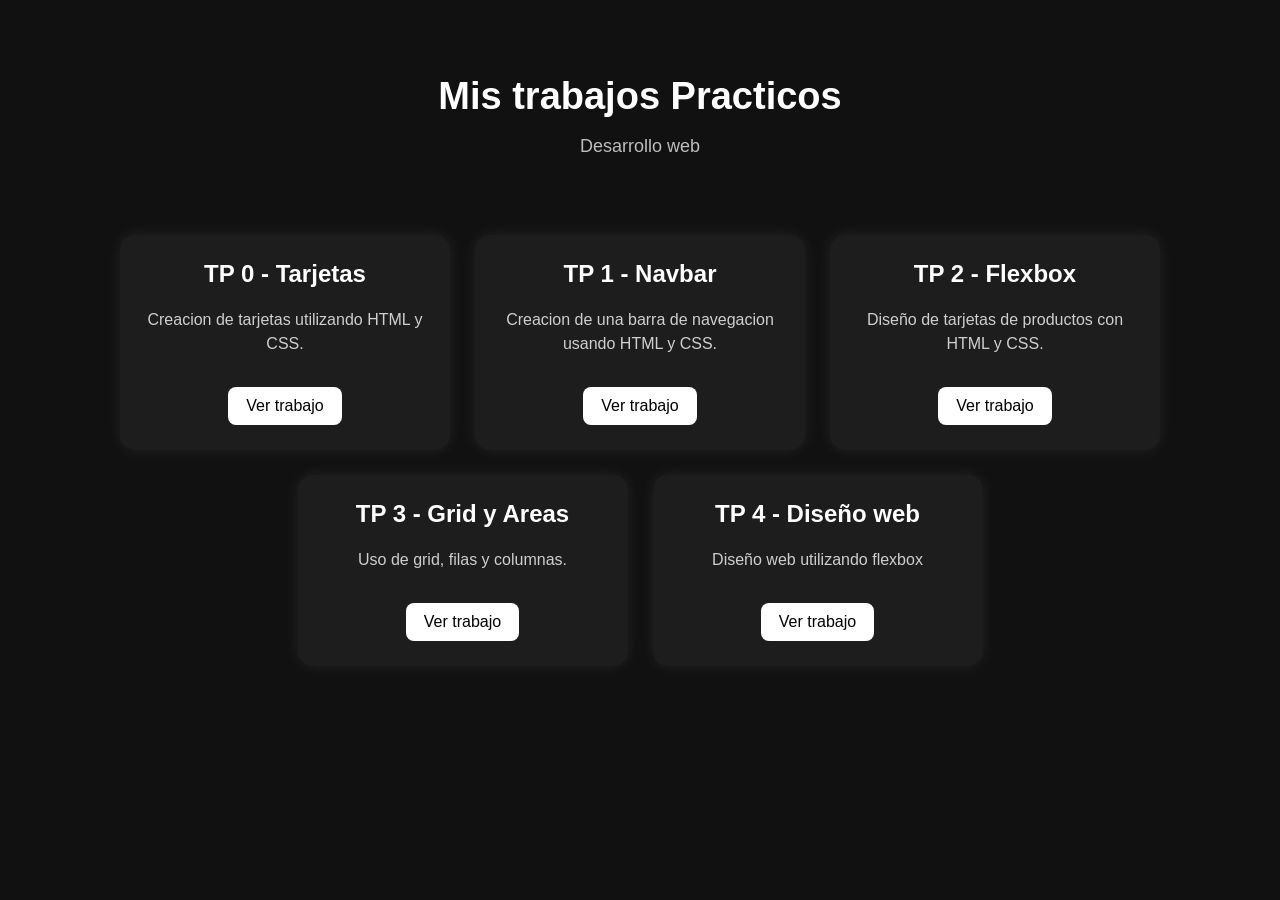
<file: index.html>
<!DOCTYPE html>
<html lang="en">
<head>
    <meta charset="UTF-8">
    <meta name="viewport" content="width=device-width, initial-scale=1.0">
    <title>Document</title>
    <link rel="stylesheet" href="style.css">
</head>
<body>
    <header>
        <h1>Mis trabajos Practicos </h1>
        <p>Desarrollo web</p>
    </header>

    <main class="contenedor">

        <div class="trabajo">
            <h2>TP 0 - Tarjetas</h2>
            <p>Creacion de tarjetas utilizando HTML y CSS.</p>
            <a href="trabajos/tp0 - tarjetas/index.html">Ver trabajo</a>
        </div>

        <div class="trabajo">
            <h2>TP 1 - Navbar</h2>
            <p>Creacion de una barra de navegacion usando HTML y CSS.</p>
            <a href="trabajos/tp1-navbar/index.html">Ver trabajo</a>
        </div>

        <div class="trabajo">
            <h2>TP 2 - Flexbox</h2>
            <p>Diseño de tarjetas de productos con HTML y CSS.</p>
            <a href="trabajos/tp2-flexbox/index.html">Ver trabajo</a>
        </div>

         <div class="trabajo">
            <h2>TP 3 - Grid y Areas</h2>
            <p>Uso de grid, filas y columnas.</p>
            <a href="trabajos/tp3-gridareas/index.html">Ver trabajo</a>
        </div>

        <div class="trabajo">
            <h2>TP 4 - Diseño web</h2>
            <p>Diseño web utilizando flexbox</p>
            <a href="trabajos/tp4-diseñoweb/index.html">Ver trabajo</a>
        </div>

        
        


    </main>


</body>
</html>
</file>
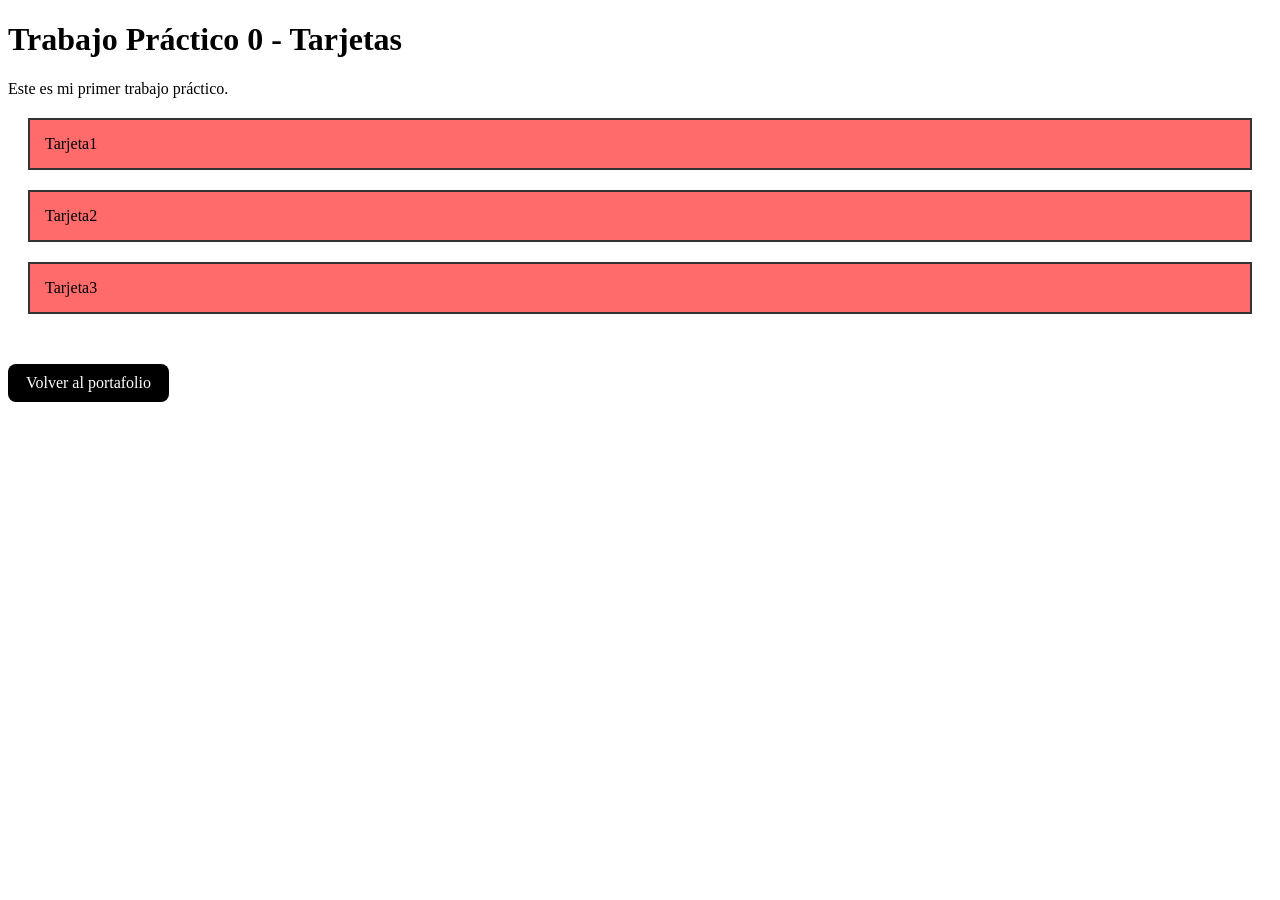
<file: trabajos/tp0 - tarjetas/index.html>
<!DOCTYPE html>
<html lang="en">
<head>
    <meta charset="UTF-8">
    <meta name="viewport" content="width=device-width, initial-scale=1.0">
    <title>Tarjetas</title>
    <link rel="stylesheet" href="style.css">
</head>
<body>

    <h1>Trabajo Práctico 0 - Tarjetas</h1>
    <p>Este es mi primer trabajo práctico.</p>



    <div class="tarjeta">Tarjeta1</div>
    <div class="tarjeta">Tarjeta2</div>
    <div class="tarjeta">Tarjeta3</div>

    <a class="volver" href="../../index.html">Volver al portafolio</a>
</body>
</html>
</file>
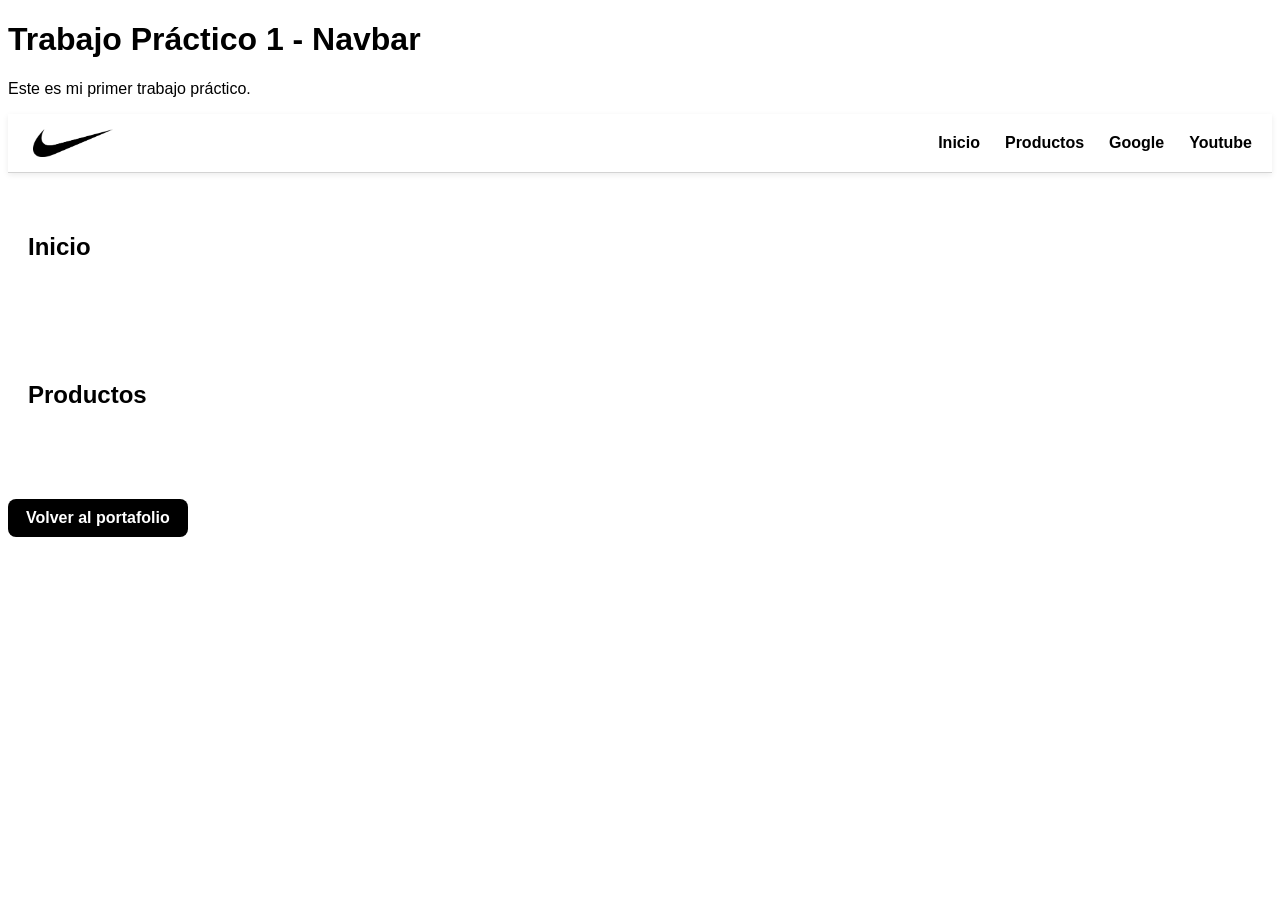
<file: trabajos/tp1-navbar/index.html>
<!DOCTYPE html>
<html lang="en">
<head>
    <meta charset="UTF-8">
    <meta name="viewport" content="width=device-width, initial-scale=1.0">
    <title>Document</title>
    <link rel="stylesheet" href="style.css">
</head>

<body>
    
    <h1>Trabajo Práctico 1 - Navbar</h1>
    <p>Este es mi primer trabajo práctico.</p>

    




    <nav>
        <img src="Logo_NIKE.svg.webp" alt="Logo de Nike">
        <div>
        <a href="#inicio">Inicio</a>
        <a href="#productos">Productos</a>
        <a href="https://www.google.com">Google</a>
        <a href="https://www.youtube.com">Youtube</a>
        </div>
        
    </nav>
    <section id="inicio">
        <h2>Inicio</h2>
    </section>
    <section id="productos">
        <h2>Productos</h2>
    </section>
    <a class="volver" href="../../index.html">Volver al portafolio</a>
</body>
</html>
</file>
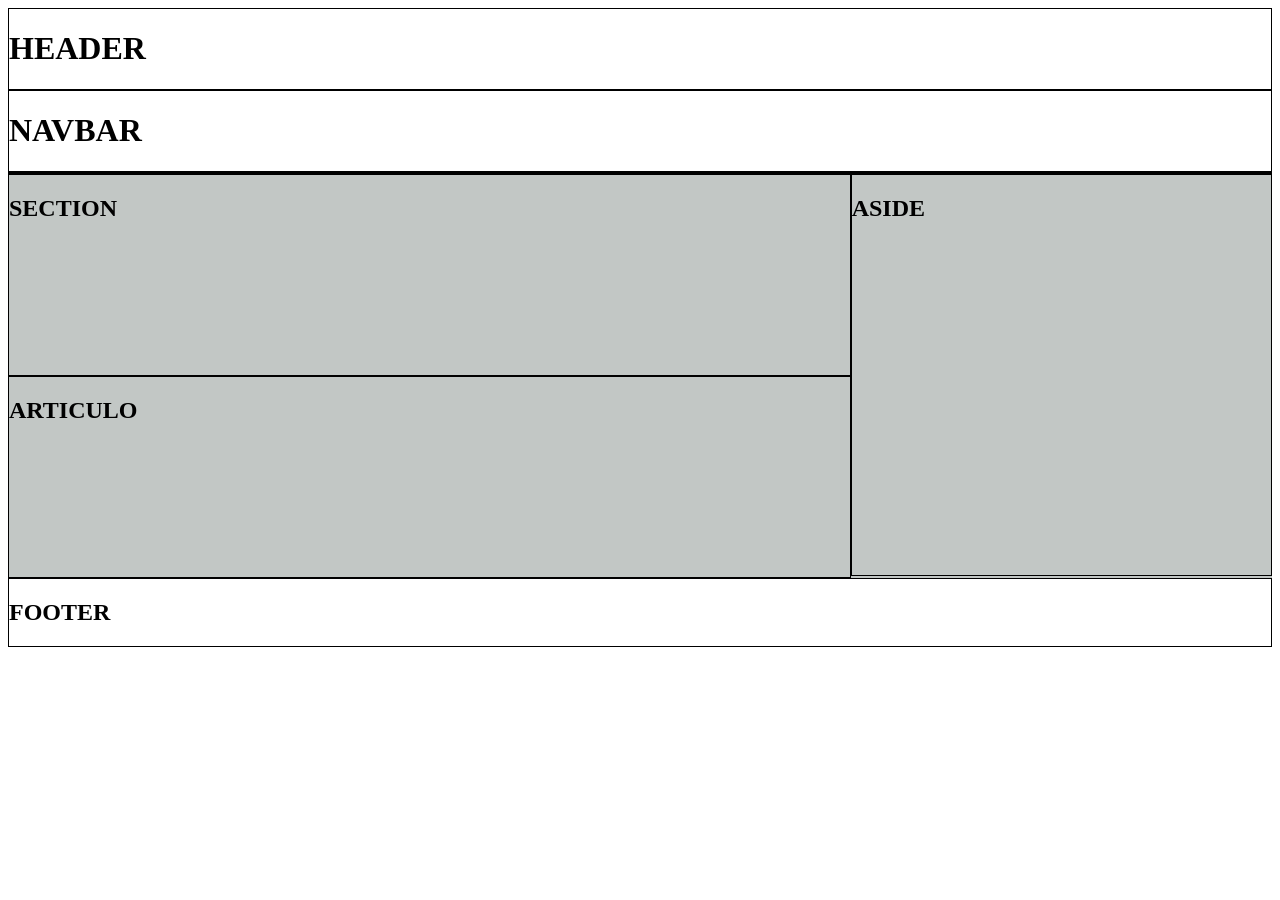
<file: trabajos/tp3-gridareas/index.html>
<!DOCTYPE html>
<html lang="en">
<head>
    <meta charset="UTF-8">
    <meta name="viewport" content="width=device-width, initial-scale=1.0">
    <title>Document</title>
    <link rel="stylesheet" href="style.css">
</head>
<body>
    <header>
        <div class="grid">
            <h1>HEADER</h1>
        </div>
    </header>
    <header>
        <div class="grid">
            <h1>NAVBAR</h1>
        </div>
    </header>
    <nav>
        <a href="navbar"></a>
    </nav>
<div class="contenido">
<div class = "izquierda">    
    <section>
        <h2>SECTION</h2>
    </section>
    <article>
    <h2>ARTICULO</h2>
    </article> 
    </div>
    <aside>
    <h2>ASIDE</h2>
    </aside> 

</div>

<footer>
    <h2>FOOTER</h2>
</footer>   

</body>
</html>
</file>
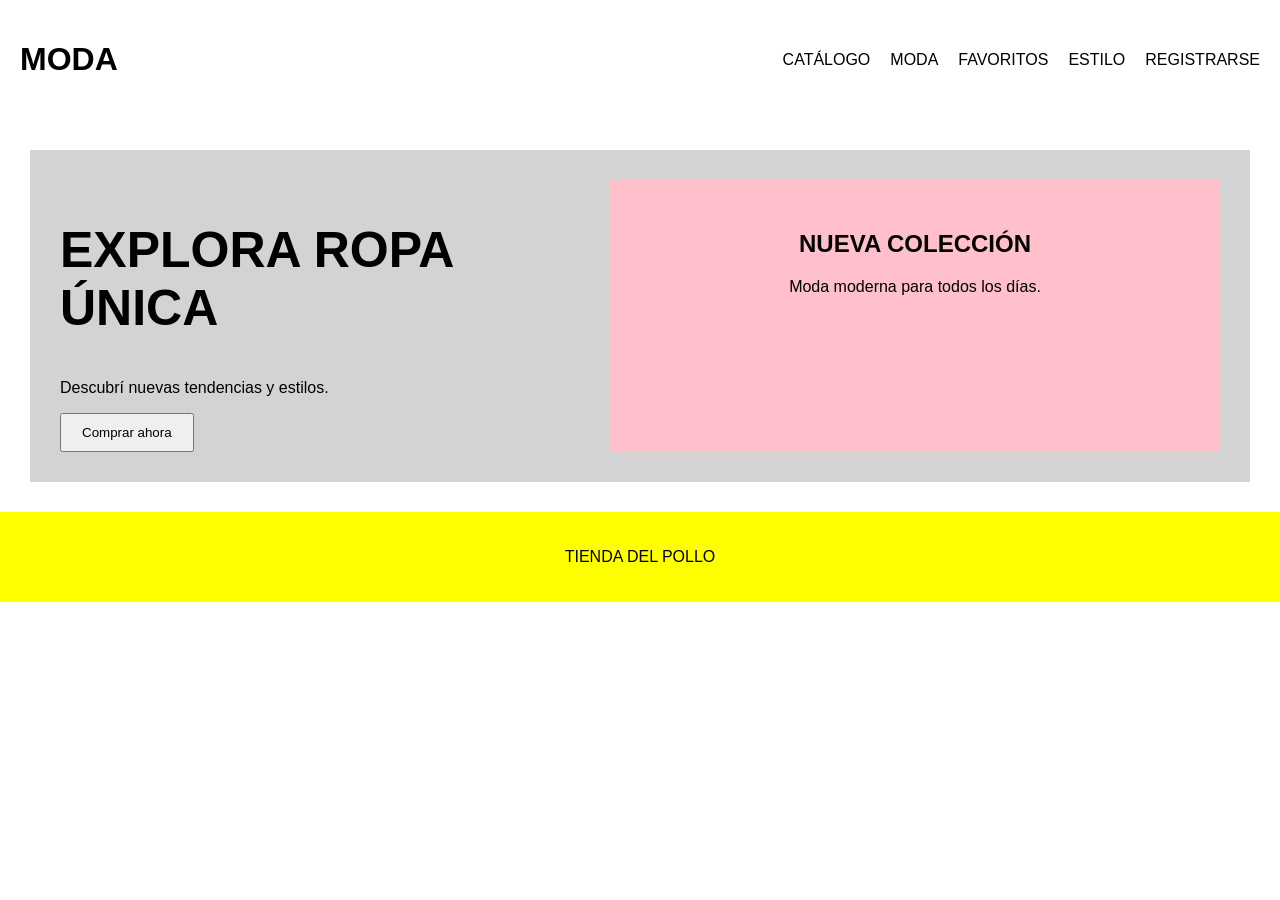
<file: trabajos/tp4-diseñoweb/index.html>
<!DOCTYPE html>
<html lang="es">
<head>
    <meta charset="UTF-8">
    <meta name="viewport" content="width=device-width, initial-scale=1.0">
    <title>Tienda de Moda</title>
    <link rel="stylesheet" href="style.css">
</head>

<body>

    <header>
        <h1>MODA</h1>

        <nav>
            <a href="#">CATÁLOGO</a>
            <a href="#">MODA</a>
            <a href="#">FAVORITOS</a>
            <a href="#">ESTILO</a>
            <a href="#">REGISTRARSE</a>
        </nav>
    </header>

    <main class="principal">

        <div class="texto">
            <h2>EXPLORA ROPA ÚNICA</h2>

            <p>Descubrí nuevas tendencias y estilos.</p>

            <button>Comprar ahora</button>
        </div>

        <div class="derecha">
            <h2>NUEVA COLECCIÓN</h2>
            <p>Moda moderna para todos los días.</p>
        </div>

    </main>

    <footer>
        <p>TIENDA DEL POLLO</p>
    </footer>

</body>
</html>
</file>
<file: style.css>
body {
    margin: 0;
    font-family: Arial, sans-serif;
    background-color: #111;
    color: white;
}

header {
    text-align: center;
    padding: 50px 20px 30px;
}

header h1 {
    margin-bottom: 10px;
    font-size: 38px;
}

header p {
    color: #bdbdbd;
    font-size: 18px;
}

.contenedor {
    display: flex;
    justify-content: center;
    flex-wrap: wrap;
    gap: 25px;
    padding: 30px;
}

.trabajo {
    background-color: #1d1d1d;
    width: 280px;
    padding: 25px;
    border-radius: 15px;
    text-align: center;
    box-shadow: 0 0 15px rgba(255, 255, 255, 0.08);
    transition: 0.3s;
}

.trabajo:hover {
    transform: translateY(-5px);
    box-shadow: 0 0 20px rgba(255, 255, 255, 0.15);
}

.trabajo h2 {
    margin-top: 0;
}

.trabajo p {
    color: #cfcfcf;
    line-height: 1.5;
}

.trabajo a {
    display: inline-block;
    margin-top: 15px;
    padding: 10px 18px;
    background-color: white;
    color: black;
    text-decoration: none;
    border-radius: 8px;
    transition: 0.3s;
}

.trabajo a:hover {
    background-color: #dcdcdc;
    transform: scale(1.05);
}
</file>
<file: trabajos/tp0 - tarjetas/style.css>
.tarjeta{
    background-color: #FF6B6B;
    border: 2px solid #333;
    padding: 15px;
    margin: 20px;
}

.volver {
    display: inline-block;
    margin-top: 30px;
    padding: 10px 18px;
    background-color: black;
    color: white;
    text-decoration: none;
    border-radius: 8px;
    transition: 0.3s;
}

.volver:hover {
    background-color: #333;
    transform: scale(1.05);
}
</file>
<file: trabajos/tp1-navbar/style.css>
a{
    text-decoration: none;
    color: black;
    font-size: 16px;
    font-weight: bold;
    transition: 0.3;

}

nav{
    display: flex;
    align-items: center;
    gap: 15px;
    justify-content: space-between;
    padding: 15px 20px;
    background-color: white;
    border-bottom: 1px solid lightgray;
    box-shadow: 0 2px 6px rgba(0,0,0,0.08);


}
nav div{
    display: flex;
    gap: 25px;

}

a:hover{
    color: gray;
    

}

section{
    padding: 40px 20px;

}

body {
    font-family: Arial, sans-serif;
}

nav h2{
    margin: 0;
    font-style: italic;
    
}

nav img {
    width: 80px;
    margin-left: 5px;
}

.volver {
    display: inline-block;
    margin-top: 30px;
    padding: 10px 18px;
    background-color: black;
    color: white;
    text-decoration: none;
    border-radius: 8px;
    transition: 0.3s;
}

.volver:hover {
    background-color: #333;
    transform: scale(1.05);
}
</file>
<file: trabajos/tp3-gridareas/style.css>
.contenido{
    display: grid;
    background-color: rgb(194, 199, 197);
    display: grid;
    grid-template-columns: 2fr 1fr;
    
}

.izquierda {
    display: flex;
    flex-direction: column;
    

}

section {
    height: 200px;
}

article {
    height: 200px;
}

aside {
    height: 400px;
}


header,
nav,
section,
article,
aside,
footer {
    border: 1px solid black;
}
</file>
<file: trabajos/tp4-diseñoweb/style.css>
body {
    margin: 0;
    font-family: Arial;
}

header {
    display: flex;
    justify-content: space-between;
    align-items: center;

    padding: 20px;
}

nav {
    display: flex;
    gap: 20px;
}

nav a {
    text-decoration: none;
    color: black;
}

.principal {
    display: flex;

    margin: 30px;
    padding: 30px;

    background-color: lightgray;
}

.texto {
    width: 50%;
}

.derecha {
    width: 50%;
    text-align: center;

    padding: 30px;

    background-color: pink;
}

.texto h2 {
    font-size: 50px;
}

button {
    padding: 10px 20px;
}

footer {
    text-align: center;

    background-color: yellow;

    padding: 20px;
}
</file>
